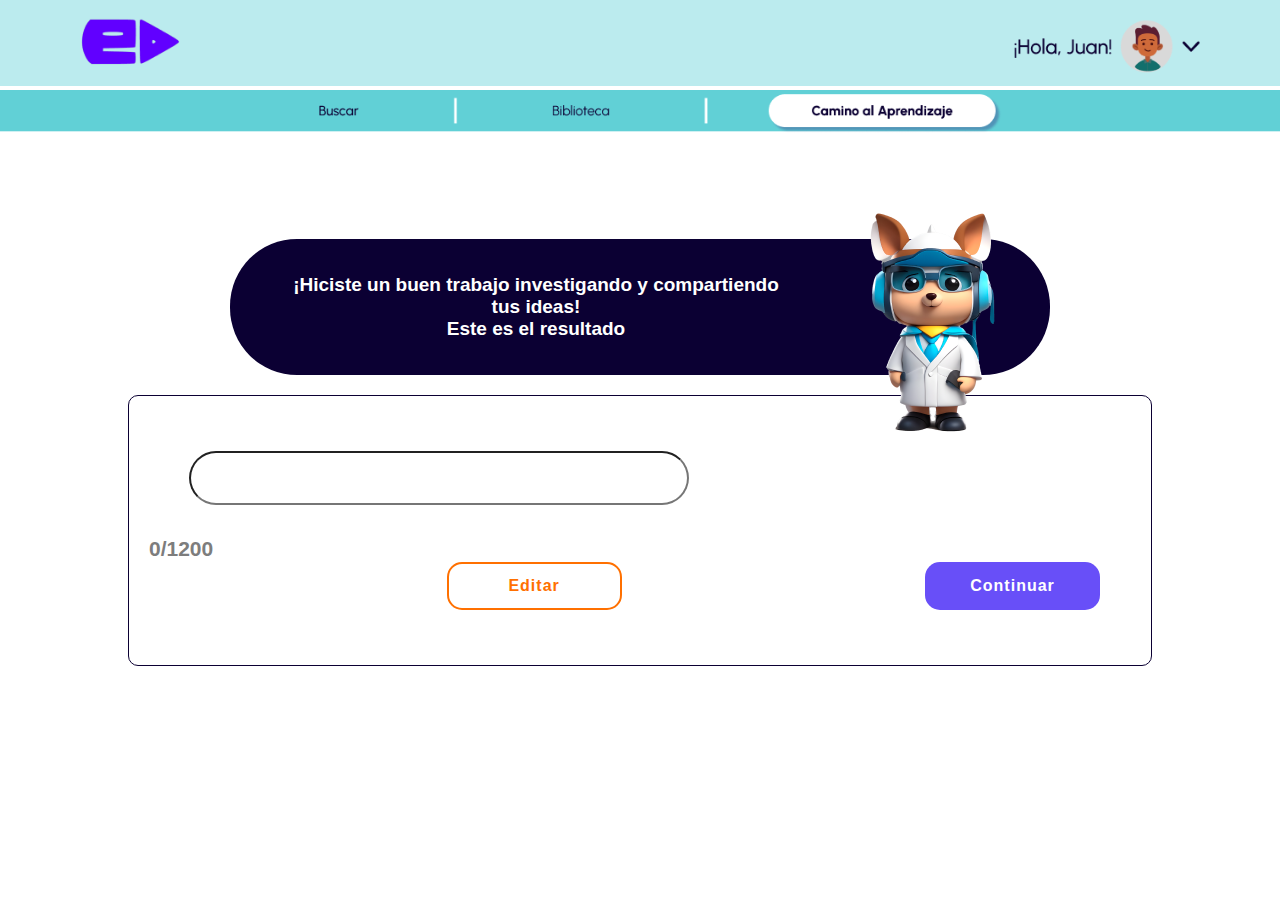
<file: story-camino.html>
<!DOCTYPE html>
<html lang="en">
<head>
    <meta charset="UTF-8">
    <meta name="viewport" content="width=device-width, initial-scale=1.0">
    <link rel="stylesheet" href="./CSS/story-camino.css">
    <link rel="preconnect" href="https://fonts.googleapis.com">
    <link rel="preconnect" href="https://fonts.gstatic.com" crossorigin>
    <link href="https://fonts.googleapis.com/css2?family=Inter:wght@500;700&family=Montserrat:wght@500;800&display=swap" rel="stylesheet">
    <title>Camino de aprendizaje</title>
</head>
<body>
    <header>
        <div class="barra-navegacion">
            <img class="barra" src="./imagenes/bar-nav.png" alt="barra de navegación principal">
        </div>
        <div class="barra-navegacion">
            <img class="barra" src="./imagenes/nav-interna.png" alt="barra de navegacion interna">
        </div>
    </header>
    <div class="wrapper">
        <div class="instrucciones">
            <img class="perrito" src="./imagenes/perrito_profesor 1.png" alt="perrito_profesor">
            <h1>¡Hiciste un buen trabajo investigando y compartiendo tus ideas! <br> Este es el resultado</h1> 
        </div>
        <div class="story">
            <form action="">
                <div class="story-title">
                    <input id="camino-title" type="text" placeholder="">
                </div>
                <div class="result-story">

                    <p id="camino-story" placeholder=""></p>
                    <p class="counter" id="story-length">0/1200</p>
                </div>
                <div class="buttons">
                    <button type="submit" class="orange" id="close2" name="review">Editar</button>
                    <button type="submit" class="purple" id="story" name="story">Continuar</button>
                </div>
            </form>
        </div>
    </div>
</body>
</html>
</file>
<file: CSS/story-camino.css>
*{
    margin: 0;
    padding: 0;
}
:root{
    --caribe:#1CBBC4;
    --Tech: #0B0033;
    --black20: #3E3B52;
    --black10:#000;
    --gray20: #7D7D7D;
    --white10:#FFF;
    --purple:#684FF8;
    --orange: #FF7000;
}

body{
    background: white;
    font-family: 'Urbanist', sans-serif;
    font-style: normal;    
}

/*#logo{
    margin-left: 10%;
    margin-top: 20px;
    margin-bottom: 20px;
}*/
.barra{
    width: 100%;
}

.wrapper{
    margin-left: 10%;
    margin-right: 10%;
}

.instrucciones{
    background: var(--Tech);
    margin-block-start: 10%;
    margin-inline-start: 10%;
    margin-inline-end: 10%;
    box-sizing: border-box;
    /*height: 176px;*/
    border-radius: 67px;
    padding: 15px 50px 15px 50px;
}

h1{
    color: var(--white10);
    text-align: center;
    font-weight: 700;
    font-size: 19px;
    margin-block-start: 20px;
    margin-block-end: 20px;
}

.perrito{
    float: right;
    margin-top: -10%;
    margin-right: -10%; 
}

.story{
    width: 100%; 
    box-sizing: border-box;

    border-radius: 10px;
    border: 1px solid var(--Tech);
    background: var(--white10);
    font-size: 21px;
    font-weight: 400;
    line-height: 25px;
    padding-top: 17px;
    padding: 5px 10px 5px 20px;
    margin-block-start: 20px;
}

.story input{
    margin-block-start: 50px;
    border-color: solid 1px #0B0033 ;
    border-radius: 37px;
    width: 50%;
    height: 50px;
    margin-inline-start: 4%;
}

.story textarea{
    margin-block-start: 50px;
    border-color: solid 1px #0B0033 ;
    border-radius: 37px;
    box-sizing: border-box;
    width: 90%;
    margin-inline-start: 4%;
}

.counter {
    color: var(--gray20);
    font-size: 21px;
    font-weight: 700;
    line-height: 27px;
    width: 50px; 
    box-sizing: border-box;
    margin-inline-start: 0%;
    margin-block-start: 30px;
    display:inline-block;
}

.purple{
    width: 175px;
    height: 48px;
    border-radius: 15px;
    border: none;
    background: var(--purple);
    font-size: 16px;
    font-weight: 700;
    letter-spacing: 1px;
    text-align: center;
    color: var(--white10);
    margin-block-end: 50px;
    margin-inline-start: 30%;
}    

.purple:hover{
    box-shadow: 6px 10px 6px -2px #00000040;
    
}    

.purple:focus{
    border-top: 4px solid #0B003350;    
}

.orange{
    width: 175px;
    height: 48px;
    border-radius: 15px;
    border: 2px solid var(--orange) ;
    background: var(--white10);
    font-size: 16px;
    font-weight: 700;
    letter-spacing: 1px;
    text-align: center;
    color: var(--orange);
    margin-block-end: 50px;
    margin-inline-start: 30%;
}    

.orange:hover{
    box-shadow: 6px 10px 6px -2px #00000040;
    
}    

.orange:focus{
    border: none;
    background-color: #FF7000;
    color: #FFF;
    
}
</file>
